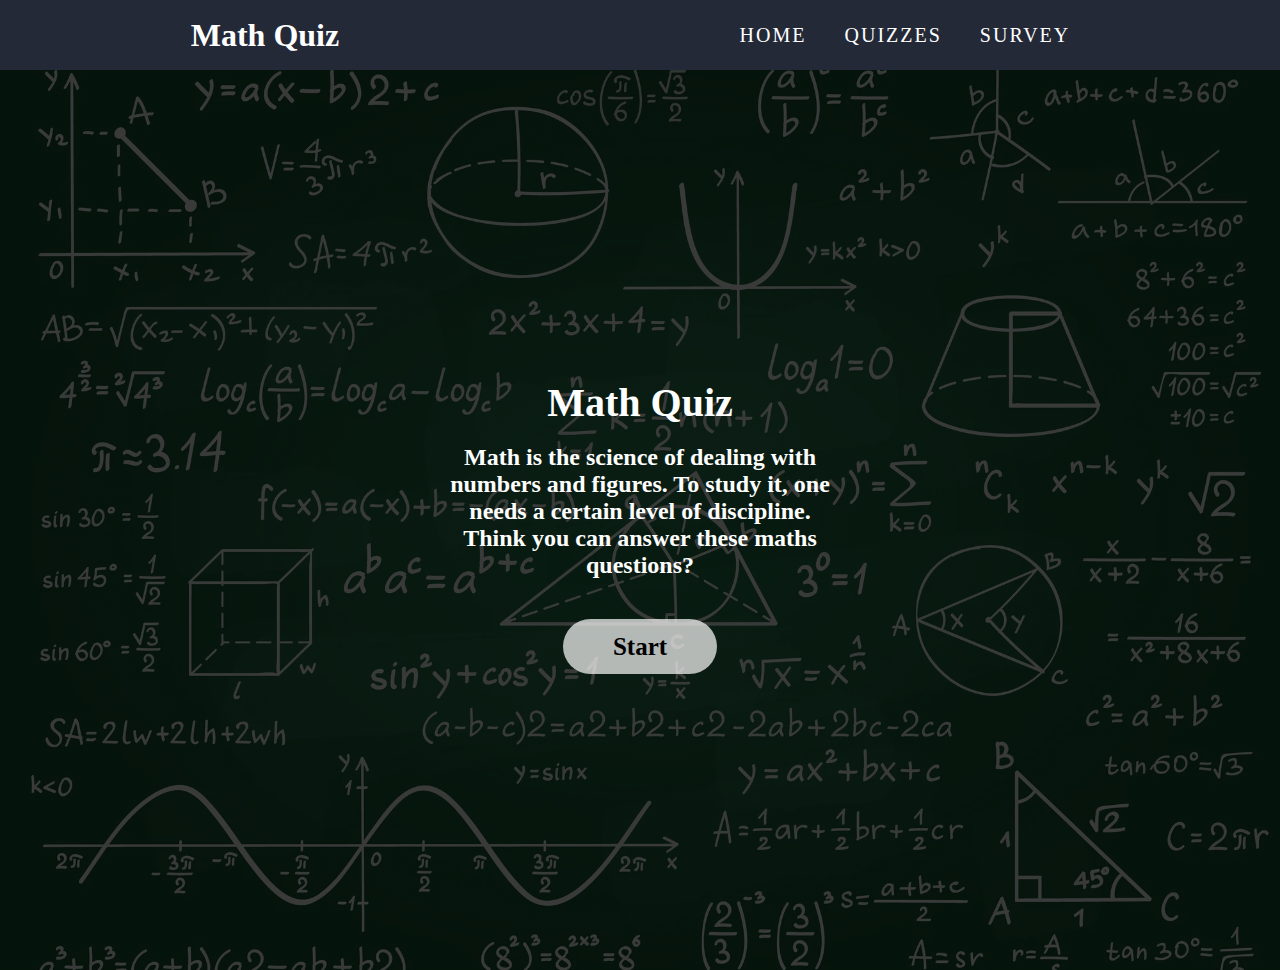
<file: index.html>
<!DOCTYPE html>
<html>
    <head>
        <meta charset="utf-8" />
        <title>Math Quiz</title>
        <link rel="stylesheet" href="assignment.css">
        <link rel="icon" href="logo.ico">
    </head>

    <body>
        <div class="navbar">
            <div class="logo">
                <h1>Math Quiz</h1>
            </div>
                <div class="menu">
                    <ul>
                        <li><a href="index.html">HOME</a></li>
                        <li><a href="tab1.html">QUIZZES</a></li>
                        <li><a href="kontakt.html">SURVEY</a></li>
                    </ul>
                </div>
            </div>
            <div id="body">
                    <div id="heading">
                        <h1>Math Quiz</h1>
                        <br>
                        <h2>Math is the science of dealing with numbers and figures. 
                            To study it, one needs a certain level of discipline. 
                            Think you can answer these maths questions? </p>
                        <br>
                        <br>
                            <a href="tab1.html">Start</a>
                    </div>
                </div>
                
    </body>
  
   
</html>
</file>
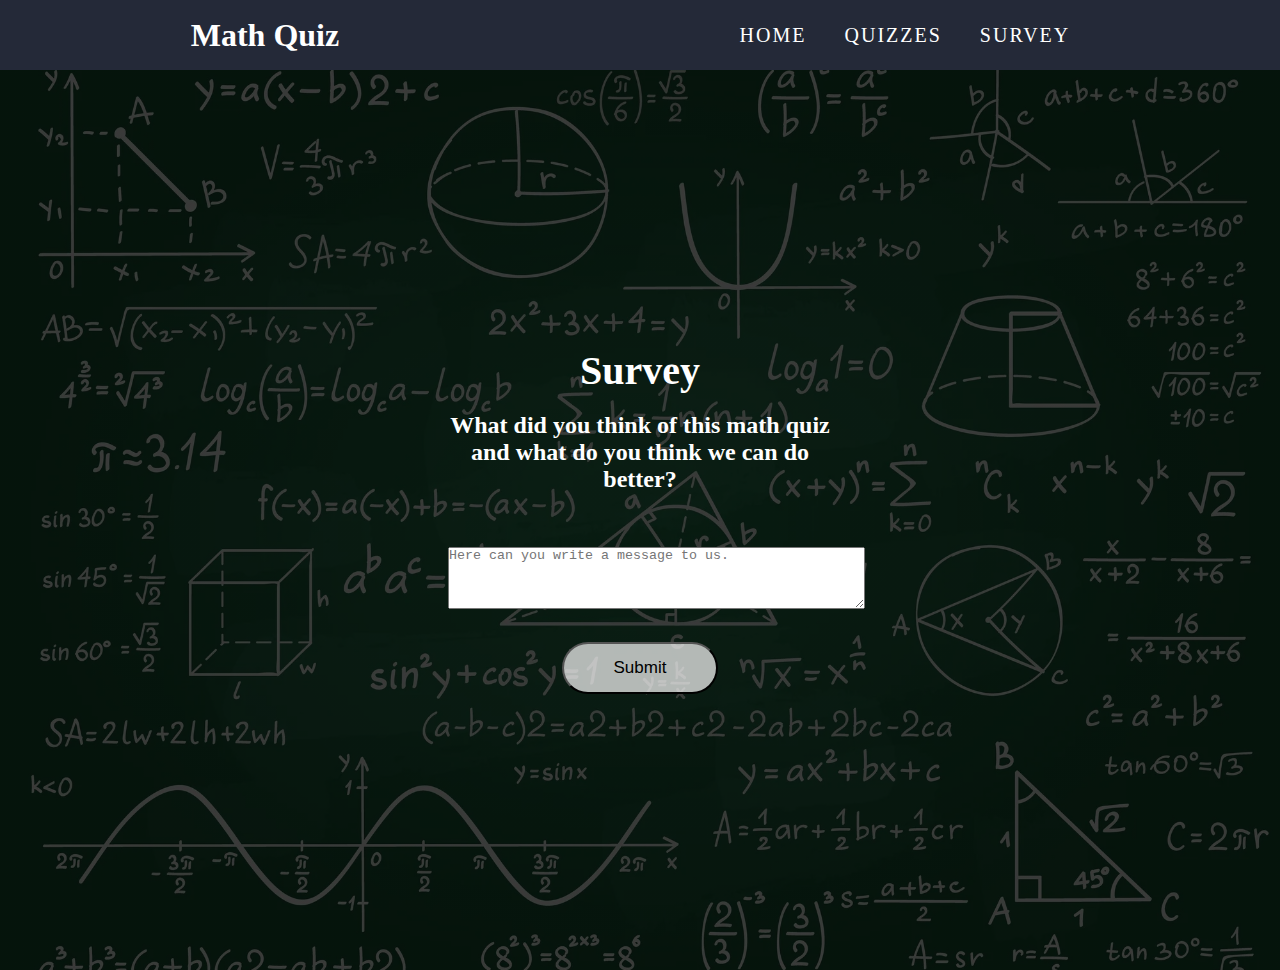
<file: kontakt.html>
<!DOCTYPE html>
<html>

<head>
  <meta charset="utf-8" />
  <title>Your Survey</title>
  <link href="assignment.css" rel="stylesheet" />
  <link href="https://fonts.googleapis.com/css?family=Reenie+Beanie&display=swap" rel="stylesheet" />
  <link rel="icon" href="logo.ico">
  <form name="myform" action="https://formspree.io/f/mnqrndaj" method="POST">


    </head>

    <body>
        <form action="server.html" method="GET" enctype="multipart/form-data">
          <div class="navbar">
            <div class="logo">
                <h1>Math Quiz</h1>
            </div>
                <div class="menu">
                    <ul>
                        <li><a href="index.html">HOME</a></li>
                        <li><a href="tab1.html">QUIZZES</a></li>
                        <li><a href="kontakt.html">SURVEY</a></li>
                    </ul>
                </div>
            </div>
            <div id="body">
                <div id="heading">
                    <h1>Survey</h1>
                    <br>
                    <h2>What did you think of this math quiz and what do you think we can do better?</p>
                    <br>
                    <br>
<div>         


                    <div>
                        <textarea id="textare" name="textare" rows="4" cols="50" placeholder="Here can you write a message to us."></textarea>
                    </div>
                    <br>
                        
                    <input type="hidden" name="hidden" value="hi">
                    <input type="submit" value="Submit">

                 </div>   
              </div>               
</div>

     
        
 


        </form>
    </body>
  
   
</html>
</file>
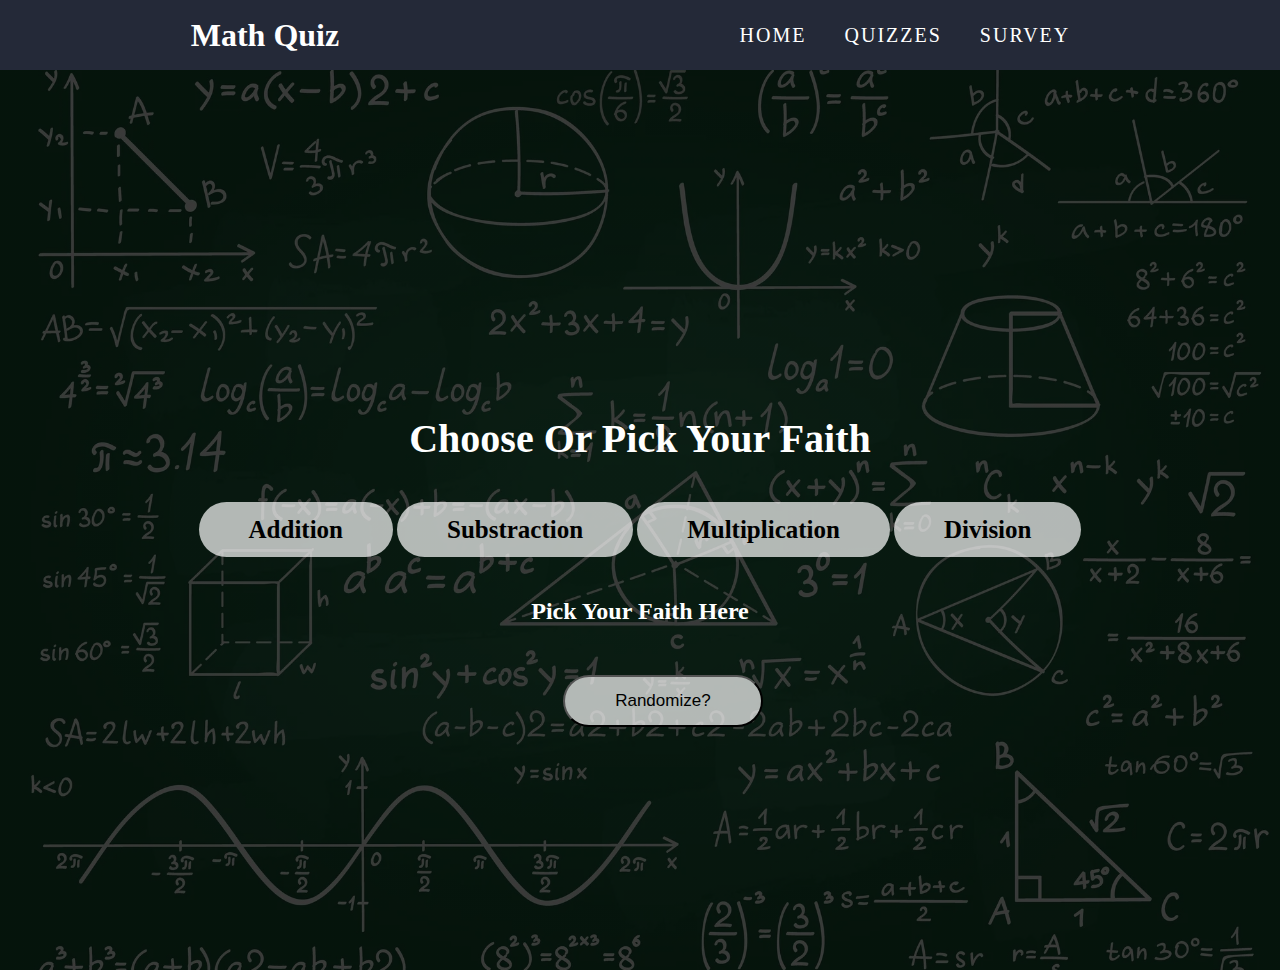
<file: tab1.html>
<!DOCTYPE html>
<html>
    <head>
        <meta charset="utf-8" />
        <title>Math Quiz</title>
        <link rel="stylesheet" href="assignment.css">
        <link rel="icon" href="logo.ico">
    </head>

    <body>
        <div class="navbar">
            <div class="logo">
                <h1>Math Quiz</h1>
            </div>
                <div class="menu">
                    <ul>
                        <li><a href="index.html">HOME</a></li>
                        <li><a href="tab1.html">QUIZZES</a></li>
                        <li><a href="kontakt.html">SURVEY</a></li>
                    </ul>
                </div>
            </div>
            <div id="body">
                    <div id="QUIZZES">
                        <p id="text1"></p>
                        <h1>Choose Or Pick Your Faith</h1>
                        <br>
                        <br>
                        <input type="button" id="Random" onclick="random()" value="Randomize?">
                        <br>
                        <a href="addition.html">Addition</a>
                        <a href="subtraction.html">Substraction</a>
                        <a href="multiplication.html">Multiplication</a>
                        <a href="division.html">Division</a>
                        <br>
                        <br>
                        <br>
                        <br>
                        <h2> Pick Your Faith Here</h2>
          
                    </div>
                </div>
                <script>
                function random(){    
                    var randomNum = Math.floor(Math.random() * 4) + 1;
                    var text = document.getElementById("text1")

                    switch(randomNum){
                        case 1:
                            text.textContent = "Try Addition!"
                            break;
                        case 2:
                            text.textContent = "Try Subtraction!"
                            break;
                        case 3:
                            text.textContent = "Try Multiplication!"
                            break;
                        case 4:
                            text.textContent = "Try Division!"
                            break;

                    }
                }
                </script>
    </body>
  
   
</html>
</file>
<file: assignment.css>
*
{
    padding: 0px;
	margin: 0px;
	box-sizing: border-box;
	list-style: none;
    font-family: Georgia (serif);
}

.navbar{
	width: 100%;
	height: 70px;
	background-color: rgb(36, 41, 56);
	display: flex;
	justify-content: space-around;
	align-items: center;
	color: rgb(255, 255, 255);
}

.menu ul{
	display: flex;
	align-items: center;
}
.menu ul li a{
	text-decoration: none;
	color: rgb(255, 255, 255);
	padding: 5px 19px;
	letter-spacing: 2px;
	font-size: 20px;

}
.menu ul li a:hover{
	border-bottom: 4px solid rgba(108, 237, 224, 0.747);
	transition: 0.3s;
} 

#body{
	width: 100%;
	height: 100vh;
	display: flex;
	background-image: linear-gradient(rgba(0,0,0,0.75),rgba(0,0,0,0.75)), url(math1.jpg);
	background-size: cover;
	background-position: center;
	justify-content: space-around;
	align-items: center;
}
#heading{
	width: 30%;
	text-align: center;
	color: #fff;

}
#heading h1{
	font-size: 40px;

}
#heading a{
	text-decoration: none;
	color: #000;
	font-size: 25px;
	font-weight: bold;
	border-radius: 45px;
	padding: 14px 50px;
	background-color: rgba(255, 255, 255, 0.694);
}
#heading a:hover{
	letter-spacing: 0.5px;
	transition: 0.6s;
    background-color:  rgba(108, 237, 224, 0.747);
}
#image1{
    height: 350px;
    border-radius: 200px;
}
#QUIZZES{
	text-align: center;
	color: #fff;

}
#QUIZZES h1{
	font-size: 40px;

}
#QUIZZES a{
	text-decoration: none;
	color: #000;
	font-size: 25px;
	font-weight: bold;
	border-radius: 45px;
	padding: 14px 50px;
	background-color: rgba(255, 255, 255, 0.694);
	
}
#QUIZZES a:hover{
	transition: 0.6s;
    background-color:  rgba(108, 237, 224, 0.747);
}
input[type=submit], [type="button"] {
    text-decoration: none;
	color: #000;
	font-size: 17px;
	border-radius: 45px;
	padding: 14px 50px;
	background-color: rgba(255, 255, 255, 0.694);
	


  }
input[type=submit]:hover, [type="button"]:hover {
    transition: 0.6s;
    background-color:  rgba(237, 108, 224, 0.747);
    }

#btn{
    text-decoration: none;
	color: #000;
	font-size: 17px;
	border-radius: 45px;
	padding: 14px 50px;
	background-color: rgba(255, 255, 255, 0.694);
}
#btn:hover{
	transition: 0.6s;
    background-color:  rgba(237, 172, 108, 0.747);
}
#Random{
	position: absolute;
	top: 75%;
	left: 44%;
}

#text1{
	position: absolute;
	top: 71%;
	left: 46%;
	font-size: 22px;
}
</file>
